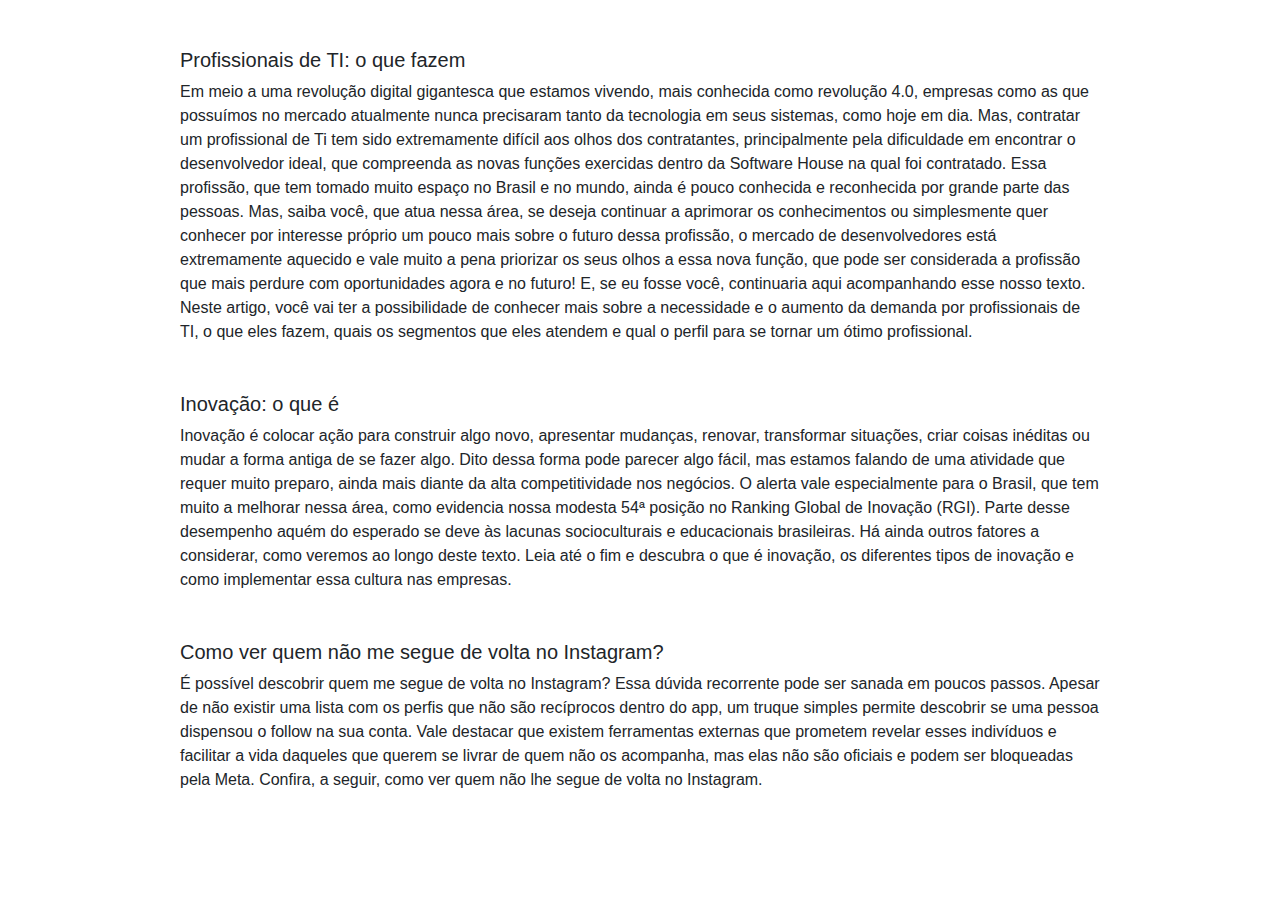
<file: pages/assunto.html>
<!DOCTYPE html>
<html lang="pt-br">
  <head>
    <meta charset="UTF-8" />
    <meta name="viewport" content="width=device-width, initial-scale=1.0" />
    <title>Truque Secreto</title>
    <!-- Bootstrap CSS -->
    <link
      href="https://stackpath.bootstrapcdn.com/bootstrap/4.5.2/css/bootstrap.min.css"
      rel="stylesheet"
    />
  </head>
  <body>
    <!-- Conteúdo da página "Truque Secreto" -->
    <div class="container">
      <!-- Conteúdo da página "Truque Secreto" -->
      <div class="row">
        <div class="col-md-10 offset-md-1">
          <div class="my-5">
            <h5>Profissionais de TI: o que fazem</h5>
            <p>
              Em meio a uma revolução digital gigantesca que estamos vivendo,
              mais conhecida como revolução 4.0, empresas como as que possuímos
              no mercado atualmente nunca precisaram tanto da tecnologia em seus
              sistemas, como hoje em dia. Mas, contratar um profissional de Ti
              tem sido extremamente difícil aos olhos dos contratantes,
              principalmente pela dificuldade em encontrar o desenvolvedor
              ideal, que compreenda as novas funções exercidas dentro da
              Software House na qual foi contratado. Essa profissão, que tem
              tomado muito espaço no Brasil e no mundo, ainda é pouco conhecida
              e reconhecida por grande parte das pessoas. Mas, saiba você, que
              atua nessa área, se deseja continuar a aprimorar os conhecimentos
              ou simplesmente quer conhecer por interesse próprio um pouco mais
              sobre o futuro dessa profissão, o mercado de desenvolvedores está
              extremamente aquecido e vale muito a pena priorizar os seus olhos
              a essa nova função, que pode ser considerada a profissão que mais
              perdure com oportunidades agora e no futuro! E, se eu fosse você,
              continuaria aqui acompanhando esse nosso texto. Neste artigo, você
              vai ter a possibilidade de conhecer mais sobre a necessidade e o
              aumento da demanda por profissionais de TI, o que eles fazem,
              quais os segmentos que eles atendem e qual o perfil para se tornar
              um ótimo profissional.
            </p>
          </div>
          <div class="my-5">
            <h5>Inovação: o que é</h5>
            <p>
              Inovação é colocar ação para construir algo novo, apresentar
              mudanças, renovar, transformar situações, criar coisas inéditas ou
              mudar a forma antiga de se fazer algo. Dito dessa forma pode
              parecer algo fácil, mas estamos falando de uma atividade que
              requer muito preparo, ainda mais diante da alta competitividade
              nos negócios. O alerta vale especialmente para o Brasil, que tem
              muito a melhorar nessa área, como evidencia nossa modesta 54ª
              posição no Ranking Global de Inovação (RGI). Parte desse
              desempenho aquém do esperado se deve às lacunas socioculturais e
              educacionais brasileiras. Há ainda outros fatores a considerar,
              como veremos ao longo deste texto. Leia até o fim e descubra o que
              é inovação, os diferentes tipos de inovação e como implementar
              essa cultura nas empresas.
            </p>
          </div>
          <div class="my-5">
            <h5>Como ver quem não me segue de volta no Instagram?</h5>
            <p>
              É possível descobrir quem me segue de volta no Instagram? Essa
              dúvida recorrente pode ser sanada em poucos passos. Apesar de não
              existir uma lista com os perfis que não são recíprocos dentro do
              app, um truque simples permite descobrir se uma pessoa dispensou o
              follow na sua conta. Vale destacar que existem ferramentas
              externas que prometem revelar esses indivíduos e facilitar a vida
              daqueles que querem se livrar de quem não os acompanha, mas elas
              não são oficiais e podem ser bloqueadas pela Meta. Confira, a
              seguir, como ver quem não lhe segue de volta no Instagram.
            </p>
          </div>
        </div>
      </div>
    </div>

    <!-- Bootstrap JS e dependências -->
    <script src="https://code.jquery.com/jquery-3.5.1.slim.min.js"></script>
    <script src="https://cdn.jsdelivr.net/npm/@popperjs/core@2.5.4/dist/umd/popper.min.js"></script>
    <script src="https://stackpath.bootstrapcdn.com/bootstrap/4.5.2/js/bootstrap.min.js"></script>
  </body>
</html>
</file>
